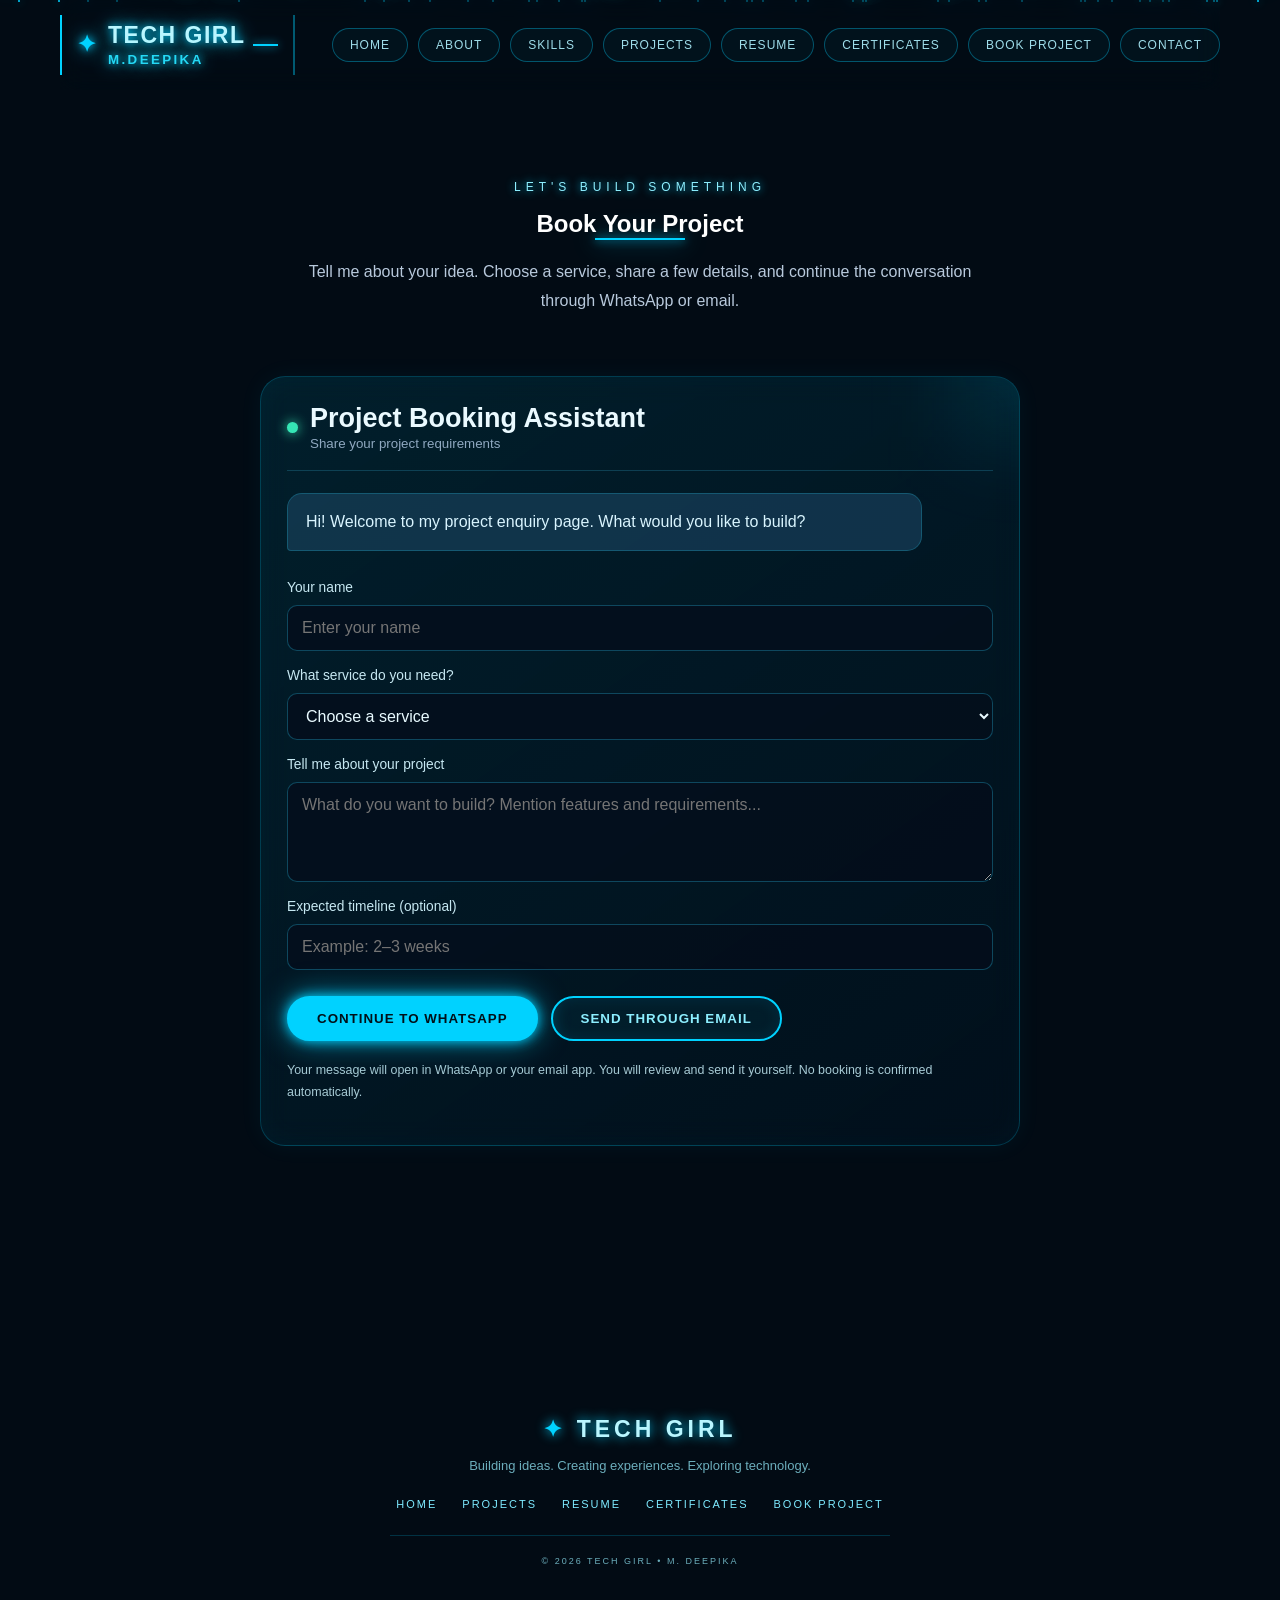
<file: book.html>
<!DOCTYPE html>
<html lang="en">
<head>
<meta charset="UTF-8">
<meta name="viewport" content="width=device-width, initial-scale=1.0">
<title>Book Your Project | Tech Girl</title>
<link rel="stylesheet" href="style.css">
</head>
<body class="inner-page">
<div class="background-overlay"></div><div class="particle-container" id="particleContainer"></div><div class="snow-container" id="snowContainer"></div>
<div class="portfolio-container">
<nav class="navbar">
<a href="index.html#home" class="logo"><span class="logo-star">✦</span><span class="brand-stack">TECH GIRL <small>M.DEEPIKA</small></span><span class="logo-line"></span></a>
<ul class="nav-links"><li><a href="index.html#home">HOME</a></li><li><a href="index.html#about">ABOUT</a></li><li><a href="index.html#skills">SKILLS</a></li><li><a href="projects.html">PROJECTS</a></li><li><a href="resume.html">RESUME</a></li><li><a href="certifications.html">CERTIFICATES</a></li><li><a href="book.html">BOOK PROJECT</a></li><li><a href="index.html#contact">CONTACT</a></li></ul>
</nav>
<main class="inner-main">
<section class="section inner-section booking-section"><div class="section-heading"><p class="section-small">LET'S BUILD SOMETHING</p><h1>Book Your <span>Project</span></h1><div class="heading-line"></div><p class="page-intro">Tell me about your idea. Choose a service, share a few details, and continue the conversation through WhatsApp or email.</p></div>
<div class="booking-chat glass-card"><div class="chat-top"><span class="chat-status-dot"></span><div><h3>Project Booking Assistant</h3><small>Share your project requirements</small></div></div><div class="chat-message assistant-message">Hi! Welcome to my project enquiry page. What would you like to build?</div><form id="bookingForm" class="booking-form"><label for="clientName">Your name</label><input id="clientName" name="clientName" type="text" placeholder="Enter your name" required><label for="serviceType">What service do you need?</label><select id="serviceType" name="serviceType" required><option value="">Choose a service</option><option>Portfolio Website</option><option>Business Website</option><option>E-commerce Website</option><option>Frontend Development</option><option>Full Stack Website</option><option>Website UI Design</option><option>Landing Page Design</option><option>Website Improvements / Bug Fixing</option><option>Other</option></select><label for="projectDetails">Tell me about your project</label><textarea id="projectDetails" name="projectDetails" rows="4" placeholder="What do you want to build? Mention features and requirements..." required></textarea><label for="deadline">Expected timeline (optional)</label><input id="deadline" name="deadline" type="text" placeholder="Example: 2–3 weeks"><div class="booking-actions"><button class="btn primary" type="submit"><span>CONTINUE TO WHATSAPP</span></button><button class="btn secondary" type="button" id="emailBooking"><span>SEND THROUGH EMAIL</span></button></div><p class="form-note">Your message will open in WhatsApp or your email app. You will review and send it yourself. No booking is confirmed automatically.</p></form></div></section></main>
<footer class="footer"><div class="footer-logo"><span>✦</span> TECH GIRL</div><p>Building ideas. Creating experiences. Exploring technology.</p><div class="footer-links"><a href="index.html">HOME</a><a href="projects.html">PROJECTS</a><a href="resume.html">RESUME</a><a href="certifications.html">CERTIFICATES</a><a href="book.html">BOOK PROJECT</a></div><div class="footer-line"></div><small>© 2026 TECH GIRL • M. DEEPIKA</small></footer>
</div>
<script src="script.js"></script><script src="config.js"></script><script src="features.js"></script>
</body></html>
</file>
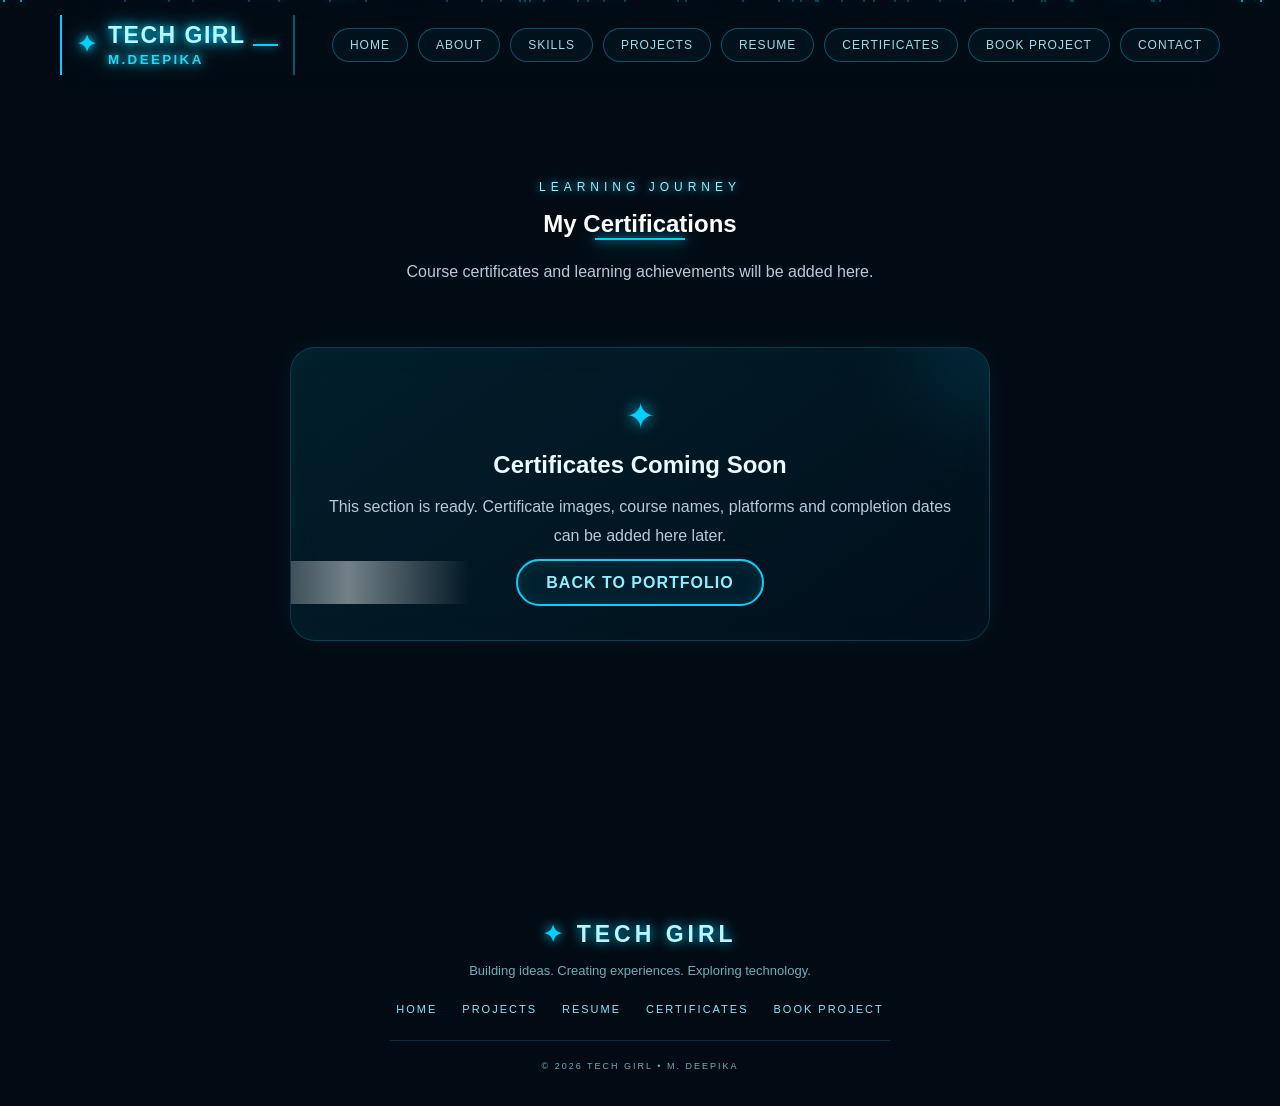
<file: certificate.html>
<!DOCTYPE html>
<html lang="en">
<head>
<meta charset="UTF-8">
<meta name="viewport" content="width=device-width, initial-scale=1.0">
<title>Certifications | Tech Girl</title>
<link rel="stylesheet" href="style.css">
</head>
<body class="inner-page">
<div class="background-overlay"></div><div class="particle-container" id="particleContainer"></div><div class="snow-container" id="snowContainer"></div>
<div class="portfolio-container">
<nav class="navbar">
<a href="index.html#home" class="logo"><span class="logo-star">✦</span><span class="brand-stack">TECH GIRL <small>M.DEEPIKA</small></span><span class="logo-line"></span></a>
<ul class="nav-links"><li><a href="index.html#home">HOME</a></li><li><a href="index.html#about">ABOUT</a></li><li><a href="index.html#skills">SKILLS</a></li><li><a href="projects.html">PROJECTS</a></li><li><a href="resume.html">RESUME</a></li><li><a href="certifications.html">CERTIFICATES</a></li><li><a href="book.html">BOOK PROJECT</a></li><li><a href="index.html#contact">CONTACT</a></li></ul>
</nav>
<main class="inner-main">
<section class="section inner-section"><div class="section-heading"><p class="section-small">LEARNING JOURNEY</p><h1>My <span>Certifications</span></h1><div class="heading-line"></div><p class="page-intro">Course certificates and learning achievements will be added here.</p></div><div class="glass-card empty-state"><div class="card-icon">✦</div><h2>Certificates Coming Soon</h2><p>This section is ready. Certificate images, course names, platforms and completion dates can be added here later.</p><a href="index.html#contact" class="btn secondary"><span>BACK TO PORTFOLIO</span></a></div></section></main>
<footer class="footer"><div class="footer-logo"><span>✦</span> TECH GIRL</div><p>Building ideas. Creating experiences. Exploring technology.</p><div class="footer-links"><a href="index.html">HOME</a><a href="projects.html">PROJECTS</a><a href="resume.html">RESUME</a><a href="certifications.html">CERTIFICATES</a><a href="book.html">BOOK PROJECT</a></div><div class="footer-line"></div><small>© 2026 TECH GIRL • M. DEEPIKA</small></footer>
</div>
<script src="script.js"></script><script src="config.js"></script><script src="features.js"></script>
</body></html>
</file>
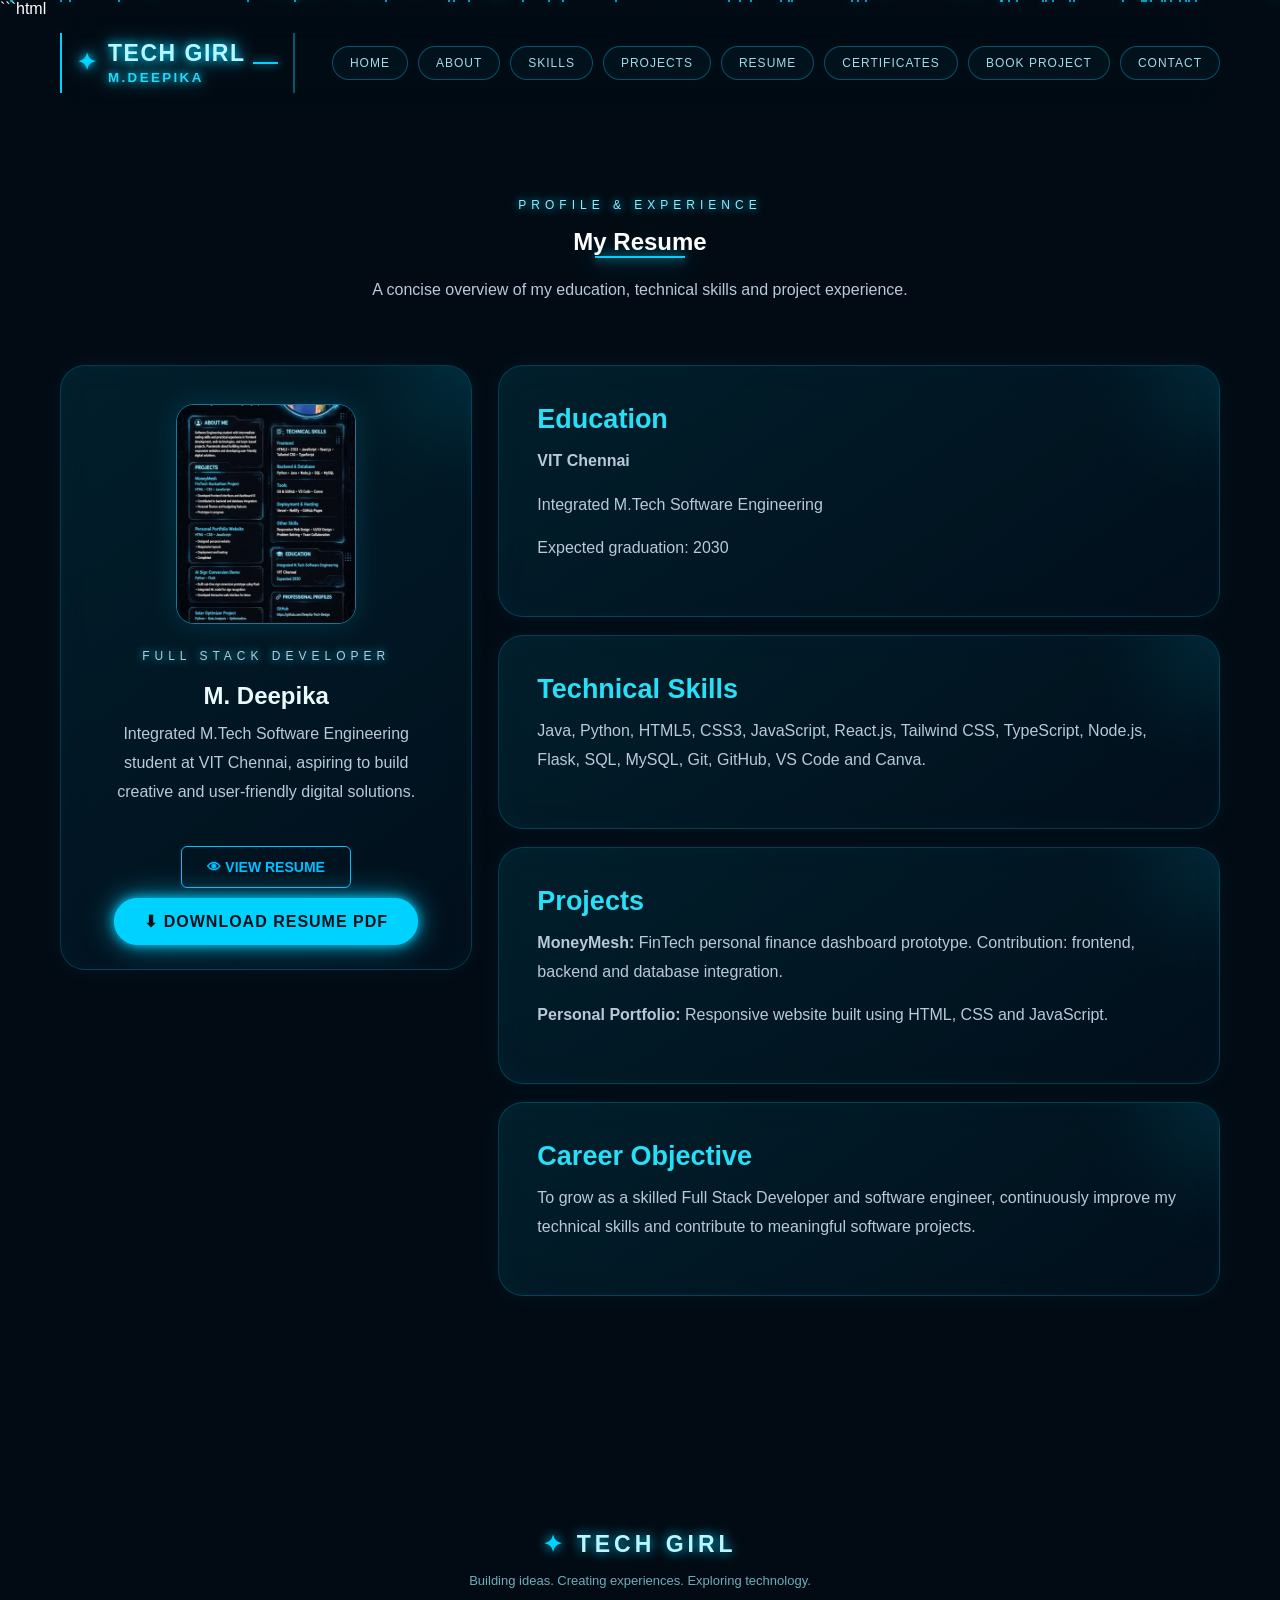
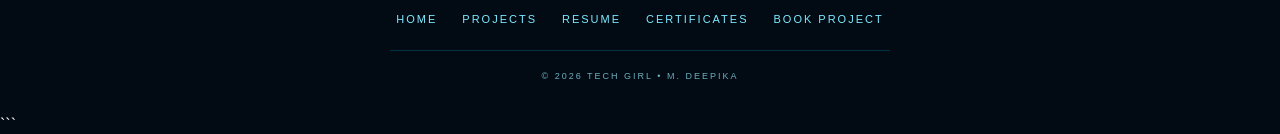
<file: resume.html>
```html
<!DOCTYPE html>
<html lang="en">

<head>
<meta charset="UTF-8">
<meta name="viewport" content="width=device-width, initial-scale=1.0">

<title>Resume | Tech Girl</title>

<link rel="stylesheet" href="style.css">

<style>

/* VIEW RESUME BUTTON */

.resume-view-btn {
    display: inline-block;
    margin-top: 15px;
    padding: 12px 25px;
    background: transparent;
    border: 1px solid #00bfff;
    color: #00bfff;
    border-radius: 6px;
    font-size: 14px;
    font-weight: bold;
    cursor: pointer;
    transition: 0.3s;
}

.resume-view-btn:hover {
    background: #00bfff;
    color: #000;
    box-shadow: 0 0 20px #00bfff;
}

/* FULL SCREEN RESUME VIEWER */

.resume-viewer {
    display: none;
    position: fixed;
    inset: 0;
    width: 100%;
    height: 100%;
    background: rgba(0, 0, 0, 0.97);
    z-index: 99999;
    justify-content: center;
    align-items: center;
    flex-direction: column;
    padding: 20px;
    box-sizing: border-box;
}

.resume-viewer.active {
    display: flex;
}

.resume-viewer img {
    max-width: 95%;
    max-height: 80vh;
    object-fit: contain;
    border-radius: 10px;
    box-shadow: 0 0 30px rgba(0, 191, 255, 0.3);
}

/* VIEWER BUTTONS */

.viewer-actions {
    display: flex;
    gap: 15px;
    margin-top: 25px;
    flex-wrap: wrap;
    justify-content: center;
}

.viewer-btn {
    padding: 12px 25px;
    border: 1px solid #00bfff;
    border-radius: 6px;
    background: transparent;
    color: #00bfff;
    text-decoration: none;
    font-size: 14px;
    font-weight: bold;
    cursor: pointer;
    transition: 0.3s;
}

.viewer-btn:hover {
    background: #00bfff;
    color: #000;
    box-shadow: 0 0 20px #00bfff;
}

/* CLOSE BUTTON */

.viewer-close {
    position: absolute;
    top: 20px;
    right: 30px;
    color: white;
    font-size: 38px;
    cursor: pointer;
    background: none;
    border: none;
}

</style>
</head>

<body class="inner-page">

<div class="background-overlay"></div>
<div class="particle-container" id="particleContainer"></div>
<div class="snow-container" id="snowContainer"></div>

<div class="portfolio-container">

<!-- NAVBAR -->

<nav class="navbar">

<a href="index.html#home" class="logo">

<span class="logo-star">✦</span>

<span class="brand-stack">
TECH GIRL
<small>M.DEEPIKA</small>
</span>

<span class="logo-line"></span>

</a>

<ul class="nav-links">

<li><a href="index.html#home">HOME</a></li>
<li><a href="index.html#about">ABOUT</a></li>
<li><a href="index.html#skills">SKILLS</a></li>
<li><a href="projects.html">PROJECTS</a></li>
<li><a href="resume.html">RESUME</a></li>
<li><a href="certifications.html">CERTIFICATES</a></li>
<li><a href="book.html">BOOK PROJECT</a></li>
<li><a href="index.html#contact">CONTACT</a></li>

</ul>

</nav>

<!-- MAIN CONTENT -->

<main class="inner-main">

<section class="section inner-section">

<div class="section-heading">

<p class="section-small">PROFILE & EXPERIENCE</p>

<h1>My <span>Resume</span></h1>

<div class="heading-line"></div>

<p class="page-intro">
A concise overview of my education, technical skills and project experience.
</p>

</div>

<div class="resume-layout">

<!-- RESUME PROFILE CARD -->

<div class="glass-card resume-card">

<div class="resume-image-wrap">

<img
src="assets/images/resume-profile.png"
alt="Resume profile image"
>

</div>

<p class="section-small">FULL STACK DEVELOPER</p>

<h2>M. Deepika</h2>

<p>
Integrated M.Tech Software Engineering student at VIT Chennai,
aspiring to build creative and user-friendly digital solutions.
</p>

<!-- VIEW RESUME BUTTON -->

<div class="resume-actions">

<button
class="resume-view-btn"
onclick="openResume()">

<span>👁 VIEW RESUME</span>

</button>

</div>

<!-- DOWNLOAD PDF -->

<div class="resume-actions">

<a
class="btn primary"
href="assets/resume/Deepika-Resume.pdf"
download>

<span>⬇ DOWNLOAD RESUME PDF</span>

</a>

</div>

</div>

<!-- RESUME DETAILS -->

<div class="resume-details">

<div class="glass-card">

<h3>Education</h3>

<p><strong>VIT Chennai</strong></p>

<p>Integrated M.Tech Software Engineering</p>

<p>Expected graduation: 2030</p>

</div>

<div class="glass-card">

<h3>Technical Skills</h3>

<p>
Java, Python, HTML5, CSS3, JavaScript, React.js,
Tailwind CSS, TypeScript, Node.js, Flask, SQL,
MySQL, Git, GitHub, VS Code and Canva.
</p>

</div>

<div class="glass-card">

<h3>Projects</h3>

<p>
<strong>MoneyMesh:</strong>
FinTech personal finance dashboard prototype.
Contribution: frontend, backend and database integration.
</p>

<p>
<strong>Personal Portfolio:</strong>
Responsive website built using HTML, CSS and JavaScript.
</p>

</div>

<div class="glass-card">

<h3>Career Objective</h3>

<p>
To grow as a skilled Full Stack Developer and software engineer,
continuously improve my technical skills and contribute to meaningful software projects.
</p>

</div>

</div>

</div>

</section>

</main>

<!-- FOOTER -->

<footer class="footer">

<div class="footer-logo">
<span>✦</span> TECH GIRL
</div>

<p>Building ideas. Creating experiences. Exploring technology.</p>

<div class="footer-links">

<a href="index.html">HOME</a>
<a href="projects.html">PROJECTS</a>
<a href="resume.html">RESUME</a>
<a href="certifications.html">CERTIFICATES</a>
<a href="book.html">BOOK PROJECT</a>

</div>

<div class="footer-line"></div>

<small>© 2026 TECH GIRL • M. DEEPIKA</small>

</footer>

</div>

<!-- FULL SCREEN IMAGE VIEWER -->

<div class="resume-viewer" id="resumeViewer">

<button
class="viewer-close"
onclick="closeResume()"
aria-label="Close">

&times;

</button>

<img
src="assets/images/resume-profile.png"
alt="Deepika Resume Full Screen"
>

<div class="viewer-actions">

<!-- DOWNLOAD IMAGE -->

<a
href="assets/images/resume-profile.png"
download="Deepika-Resume-Profile.png"
class="viewer-btn">

⬇ DOWNLOAD IMAGE

</a>

<!-- BACK BUTTON -->

<button
class="viewer-btn"
onclick="closeResume()">

← BACK

</button>

</div>

</div>

<!-- JAVASCRIPT -->

<script>

function openResume() {

    document.getElementById("resumeViewer").classList.add("active");

    document.body.style.overflow = "hidden";

}

function closeResume() {

    document.getElementById("resumeViewer").classList.remove("active");

    document.body.style.overflow = "";

}

// Click outside image to close

document.getElementById("resumeViewer").addEventListener("click", function(event) {

    if (event.target === this) {

        closeResume();

    }

});

// ESC key to close

document.addEventListener("keydown", function(event) {

    if (event.key === "Escape") {

        closeResume();

    }

});

</script>

<script src="script.js"></script>
<script src="config.js"></script>
<script src="features.js"></script>

</body>
</html>
```
</file>
<file: style.css>
/* =====================================================
   GLOBAL
   ===================================================== */

* {
    margin: 0;
    padding: 0;
    box-sizing: border-box;
    font-family: 'Segoe UI', Tahoma, Geneva, Verdana, sans-serif;
}

html {
    scroll-behavior: smooth;
}

body {
    background: #020b14;
    color: white;
    overflow-x: hidden;
}

a {
    text-decoration: none;
    color: inherit;
}


/* =====================================================
   BACKGROUND VIDEO
   ===================================================== */

.background-video {
    position: fixed;

    inset: 0;

    width: 100vw;
    height: 100vh;

    object-fit: cover;

    z-index: -20;

    pointer-events: none;

    filter:
        brightness(0.55)
        saturate(1.35)
        contrast(1.1);

    transform: scale(1.04);

    transition: transform 0.2s linear;
}


/* =====================================================
   VIDEO OVERLAY
   ===================================================== */

.video-overlay {
    position: fixed;

    inset: 0;

    z-index: -19;

    pointer-events: none;

    background:
        linear-gradient(
            135deg,
            rgba(2, 12, 22, 0.88),
            rgba(0, 47, 68, 0.62),
            rgba(2, 9, 18, 0.9)
        );
}

.video-overlay::after {
    content: "";

    position: absolute;

    inset: 0;

    background:
        radial-gradient(
            circle at 75% 40%,
            rgba(0, 210, 255, 0.18),
            transparent 30%
        ),
        radial-gradient(
            circle at 15% 70%,
            rgba(0, 255, 220, 0.12),
            transparent 35%
        );

    animation: atmosphere 8s ease-in-out infinite alternate;
}

@keyframes atmosphere {

    0% {
        opacity: 0.4;
    }

    100% {
        opacity: 1;
    }
}


/* =====================================================
   PORTFOLIO CONTAINER
   ===================================================== */

.portfolio-container {
    position: relative;

    z-index: 2;

    max-width: 1200px;

    margin: auto;

    padding: 0 20px;
}


/* =====================================================
   NAVBAR
   ===================================================== */

.navbar {
    min-height: 90px;

    display: flex;

    justify-content: space-between;

    align-items: center;

    position: sticky;

    top: 0;

    z-index: 100;

    backdrop-filter: blur(12px);

    background: rgba(2, 15, 25, 0.18);
}


/* =====================================================
   LOGO
   ===================================================== */

.logo {
    display: flex;

    align-items: center;

    gap: 8px;

    padding: 8px 15px;

    border-left: 2px solid #00d2ff;

    border-right: 2px solid rgba(0, 210, 255, 0.4);

    font-size: 23px;

    font-weight: 800;

    letter-spacing: 4px;

    color: #b9f6ff;

    text-shadow:
        0 0 8px #00d2ff,
        0 0 20px #00d2ff;

    transition: 0.3s;
}

.logo:hover {
    text-shadow:
        0 0 10px #00d2ff,
        0 0 30px #00d2ff,
        0 0 50px #00d2ff;

    transform: scale(1.03);
}

.logo-star {
    color: #00d2ff;

    animation: starPulse 1.8s infinite;
}

@keyframes starPulse {

    0%,
    100% {
        transform: scale(1);
    }

    50% {
        transform: scale(1.35);
    }
}

.logo-line {
    width: 25px;

    height: 2px;

    background: #00d2ff;

    box-shadow:
        0 0 10px #00d2ff;
}


/* =====================================================
   NAV LINKS
   ===================================================== */

.nav-links {
    display: flex;

    gap: 10px;

    list-style: none;

    flex-wrap: wrap;

    justify-content: center;
}

.nav-links a {
    display: block;

    padding: 9px 17px;

    border: 1px solid rgba(0, 210, 255, 0.35);

    border-radius: 30px;

    color: #9eddea;

    font-size: 12px;

    letter-spacing: 1px;

    background: rgba(0, 210, 255, 0.04);

    transition: 0.3s;
}

.nav-links a:hover {
    color: white;

    background: rgba(0, 210, 255, 0.18);

    border-color: #00d2ff;

    box-shadow:
        0 0 12px #00d2ff,
        0 0 30px rgba(0, 210, 255, 0.5);

    transform: translateY(-3px);
}


/* =====================================================
   HERO
   ===================================================== */

.hero {
    min-height: 88vh;

    display: flex;

    align-items: center;

    justify-content: space-between;

    gap: 60px;
}

.hero-text {
    flex: 1;

    max-width: 580px;

    animation: heroLeft 1.2s ease;
}

@keyframes heroLeft {

    from {
        opacity: 0;
        transform: translateX(-60px);
    }

    to {
        opacity: 1;
        transform: translateX(0);
    }
}

.small-text,
.section-small {
    color: #8defff;

    font-size: 12px;

    letter-spacing: 5px;

    margin-bottom: 16px;

    text-shadow:
        0 0 8px #00d2ff;
}

.hero h1 {
    font-size: clamp(40px, 5vw, 62px);

    line-height: 1.1;

    margin-bottom: 15px;
}

.hero h1 span,
.section-heading h2 span,
.contact-content h2 span {
    color: #00d2ff;

    text-shadow:
        0 0 10px #00d2ff,
        0 0 25px rgba(0, 210, 255, 0.9),
        0 0 50px rgba(0, 210, 255, 0.5);
}

.subtitle {
    color: #7eeaff;

    font-size: 18px;

    margin-bottom: 20px;

    text-shadow:
        0 0 10px #00d2ff;
}

.description {
    color: #a7cbd5;

    line-height: 1.7;

    margin-bottom: 17px;
}

.second-description {
    color: #79aeba;
}


/* =====================================================
   BUTTONS
   ===================================================== */

.button-group {
    display: flex;

    gap: 18px;

    margin-top: 30px;

    flex-wrap: wrap;
}

.btn {
    padding: 13px 28px;

    border-radius: 40px;

    font-weight: bold;

    letter-spacing: 1px;

    transition: 0.3s;

    position: relative;

    overflow: hidden;
}

.btn::before {
    content: "";

    position: absolute;

    top: 0;

    left: -120%;

    width: 100%;

    height: 100%;

    background: linear-gradient(
        90deg,
        transparent,
        rgba(255,255,255,0.45),
        transparent
    );

    transition: 0.5s;
}

.btn:hover::before {
    left: 120%;
}

.btn.primary {
    background: #00d2ff;

    color: #021019;

    border: 2px solid #00d2ff;

    box-shadow:
        0 0 12px #00d2ff,
        0 0 30px rgba(0,210,255,0.6);
}

.btn.primary:hover {
    transform: translateY(-5px);

    box-shadow:
        0 0 20px #00d2ff,
        0 0 50px #00d2ff,
        0 0 80px rgba(0,210,255,0.6);
}

.btn.secondary {
    color: #8defff;

    border: 2px solid #00d2ff;

    background: rgba(0,210,255,0.05);

    box-shadow:
        inset 0 0 15px rgba(0,210,255,0.1);
}

.btn.secondary:hover {
    color: white;

    background: rgba(0,210,255,0.18);

    transform: translateY(-5px);

    box-shadow:
        0 0 20px #00d2ff,
        inset 0 0 20px rgba(0,210,255,0.3);
}


/* =====================================================
   CHARACTER
   ===================================================== */

.hero-image-container {
    flex: 1;

    display: flex;

    justify-content: center;

    align-items: center;

    perspective: 1000px;

    animation: heroRight 1.2s ease;
}

@keyframes heroRight {

    from {
        opacity: 0;
        transform: translateX(60px);
    }

    to {
        opacity: 1;
        transform: translateX(0);
    }
}

.interactive-image {
    width: 360px;

    border-radius: 25px;

    overflow: hidden;

    border: 1px solid rgba(0,210,255,0.6);

    box-shadow:
        0 0 25px rgba(0,210,255,0.5),
        0 0 60px rgba(0,210,255,0.3),
        0 0 110px rgba(0,255,200,0.15);

    transform-style: preserve-3d;

    transition:
        transform 0.15s ease,
        box-shadow 0.3s ease;
}

.interactive-image:hover {
    box-shadow:
        0 0 40px #00d2ff,
        0 0 80px rgba(0,210,255,0.6),
        0 0 130px rgba(0,255,220,0.3);
}

.interactive-image img {
    width: 100%;

    display: block;
}


/* =====================================================
   IMAGE GLOW
   ===================================================== */

.image-glow {
    position: absolute;

    width: 350px;

    height: 350px;

    border-radius: 50%;

    background: rgba(0,210,255,0.15);

    filter: blur(90px);

    z-index: -1;

    animation: imageGlow 4s infinite alternate;
}

@keyframes imageGlow {

    from {
        transform: scale(0.9);
        opacity: 0.5;
    }

    to {
        transform: scale(1.2);
        opacity: 1;
    }
}


/* =====================================================
   SCROLL INDICATOR
   ===================================================== */

.scroll-indicator {
    text-align: center;

    padding: 20px 0 70px;

    color: #63d8ec;

    font-size: 10px;

    letter-spacing: 4px;
}

.scroll-line {
    width: 1px;

    height: 45px;

    background: #00d2ff;

    margin: 12px auto;

    box-shadow:
        0 0 10px #00d2ff;

    animation: scrollLine 1.5s infinite;
}

@keyframes scrollLine {

    0% {
        transform: scaleY(0);
        transform-origin: top;
    }

    50% {
        transform: scaleY(1);
    }

    100% {
        transform: scaleY(0);
        transform-origin: bottom;
    }
}


/* =====================================================
   SECTIONS
   ===================================================== */

.section {
    padding: 110px 0;

    position: relative;
}

.section-heading {
    text-align: center;

    margin-bottom: 60px;
}

.section-heading h2 {
    font-size: clamp(35px, 5vw, 52px);

    margin-bottom: 15px;
}

.heading-line {
    width: 90px;

    height: 2px;

    background: #00d2ff;

    margin: auto;

    box-shadow:
        0 0 10px #00d2ff,
        0 0 25px #00d2ff;

    animation: linePulse 2s infinite alternate;
}

@keyframes linePulse {

    from {
        width: 60px;
    }

    to {
        width: 130px;
    }
}


/* =====================================================
   ABOUT
   ===================================================== */

.about-grid {
    display: grid;

    grid-template-columns: 1.2fr 1fr;

    gap: 35px;

    align-items: center;
}

.glass-card,
.stat-card,
.skill-card,
.service-card,
.project-card {
    background:
        linear-gradient(
            145deg,
            rgba(0,210,255,0.10),
            rgba(0,20,35,0.5)
        );

    border: 1px solid rgba(0,210,255,0.22);

    backdrop-filter: blur(15px);

    box-shadow:
        inset 0 0 30px rgba(0,210,255,0.03),
        0 0 25px rgba(0,210,255,0.05);
}

.glass-card {
    padding: 38px;

    border-radius: 25px;

    position: relative;

    overflow: hidden;
}

.glass-card::before,
.project-card::before,
.skill-card::before,
.service-card::before {
    content: "";

    position: absolute;

    width: 120px;

    height: 120px;

    background: rgba(0,210,255,0.12);

    filter: blur(45px);

    top: -60px;

    right: -60px;
}

.card-icon {
    font-size: 35px;

    color: #00d2ff;

    text-shadow:
        0 0 15px #00d2ff;

    margin-bottom: 15px;
}

.glass-card h3 {
    font-size: 27px;

    margin-bottom: 18px;
}

.glass-card p {
    color: #a7cbd5;

    line-height: 1.8;

    margin-bottom: 15px;
}

.about-tags {
    display: flex;

    gap: 10px;

    flex-wrap: wrap;

    margin-top: 20px;
}

.about-tags span,
.project-tech span {
    padding: 7px 12px;

    border-radius: 20px;

    border: 1px solid rgba(0,210,255,0.35);

    color: #7eeaff;

    font-size: 10px;

    letter-spacing: 1px;

    background: rgba(0,210,255,0.05);
}


/* =====================================================
   STATS
   ===================================================== */

.stats-grid {
    display: grid;

    grid-template-columns: 1fr 1fr;

    gap: 18px;
}

.stat-card {
    padding: 30px 20px;

    border-radius: 20px;

    text-align: center;

    transition: 0.35s;
}

.stat-card:hover {
    transform: translateY(-8px);

    border-color: #00d2ff;

    box-shadow:
        0 0 25px rgba(0,210,255,0.25);
}

.stat-card strong {
    display: block;

    font-size: 42px;

    color: #00d2ff;

    text-shadow:
        0 0 15px #00d2ff;
}

.stat-card span {
    color: #83c8d6;

    font-size: 10px;

    letter-spacing: 2px;
}


/* =====================================================
   SKILLS
   ===================================================== */

.skills-grid {
    display: grid;

    grid-template-columns: repeat(4, 1fr);

    gap: 18px;
}

.skill-card {
    padding: 28px;

    border-radius: 20px;

    position: relative;

    overflow: hidden;

    transition: 0.35s;
}

.skill-card:hover {
    transform: translateY(-10px) scale(1.02);

    border-color: #00d2ff;

    box-shadow:
        0 0 30px rgba(0,210,255,0.2);
}

.skill-number {
    color: rgba(126,234,255,0.35);

    font-size: 12px;

    letter-spacing: 2px;
}

.skill-icon {
    font-size: 36px;

    color: #00d2ff;

    margin: 25px 0 15px;

    text-shadow:
        0 0 15px #00d2ff;
}

.skill-card h3 {
    font-size: 19px;

    margin-bottom: 10px;
}

.skill-card p {
    color: #7daeba;

    font-size: 13px;

    line-height: 1.6;
}

.skill-bar {
    height: 3px;

    background: rgba(255,255,255,0.08);

    margin-top: 25px;

    overflow: hidden;
}

.skill-bar span {
    display: block;

    height: 100%;

    background: #00d2ff;

    box-shadow:
        0 0 12px #00d2ff;
}


/* =====================================================
   SERVICES
   ===================================================== */

.services-grid {
    display: grid;

    grid-template-columns: repeat(4, 1fr);

    gap: 18px;
}

.service-card {
    padding: 32px;

    border-radius: 20px;

    position: relative;

    overflow: hidden;

    transition: 0.35s;
}

.service-card:hover {
    transform: translateY(-8px);

    border-color: #00d2ff;

    box-shadow:
        0 0 30px rgba(0,210,255,0.2);
}

.service-icon {
    font-size: 35px;

    color: #00d2ff;

    text-shadow:
        0 0 15px #00d2ff;

    margin-bottom: 20px;
}

.service-card h3 {
    margin-bottom: 12px;
}

.service-card p {
    color: #8bbbc6;

    line-height: 1.7;

    font-size: 14px;
}


/* =====================================================
   PROJECTS
   ===================================================== */

.projects-grid {
    display: grid;

    grid-template-columns: 1fr 1fr;

    gap: 25px;
}

.project-card {
    border-radius: 22px;

    overflow: hidden;

    position: relative;

    transition: 0.4s;
}

.project-card:hover {
    transform: translateY(-10px);

    border-color: #00d2ff;

    box-shadow:
        0 0 30px rgba(0,210,255,0.25);
}

.project-image {
    height: 230px;

    overflow: hidden;

    position: relative;
}

.project-image img {
    width: 100%;

    height: 100%;

    object-fit: cover;

    transition: 0.6s;
}

.project-card:hover .project-image img {
    transform: scale(1.12);
}

.project-image-overlay {
    position: absolute;

    inset: 0;

    display: flex;

    align-items: flex-end;

    padding: 20px;

    background:
        linear-gradient(
            transparent,
            rgba(0,15,25,0.9)
        );
}

.project-image-overlay span {
    color: #7eeaff;

    font-size: 10px;

    letter-spacing: 3px;

    text-shadow:
        0 0 8px #00d2ff;
}

.project-content {
    padding: 28px;
}

.project-number {
    font-size: 10px;

    color: #00d2ff;

    letter-spacing: 3px;
}

.project-content h3 {
    font-size: 24px;

    margin: 12px 0;
}

.project-content p {
    color: #8bbbc6;

    line-height: 1.7;

    font-size: 14px;
}

.project-tech {
    display: flex;

    gap: 8px;

    flex-wrap: wrap;

    margin-top: 20px;
}


/* =====================================================
   CONTACT
   ===================================================== */

.contact-box {
    min-height: 430px;

    border-radius: 30px;

    border: 1px solid rgba(0,210,255,0.3);

    background:
        linear-gradient(
            135deg,
            rgba(0,210,255,0.1),
            rgba(0,15,25,0.6)
        );

    backdrop-filter: blur(18px);

    display: flex;

    align-items: center;

    justify-content: space-between;

    padding: 60px;

    overflow: hidden;

    position: relative;

    box-shadow:
        0 0 40px rgba(0,210,255,0.08);
}

.contact-content {
    max-width: 600px;
}

.contact-content h2 {
    font-size: clamp(40px, 5vw, 60px);

    margin-bottom: 18px;
}

.contact-content > p:not(.section-small) {
    color: #94c5d0;

    line-height: 1.7;

    margin-bottom: 30px;
}

.contact-button {
    display: inline-flex;

    align-items: center;

    gap: 30px;

    padding: 14px 22px;

    border: 1px solid #00d2ff;

    border-radius: 40px;

    color: #8defff;

    transition: 0.3s;

    box-shadow:
        0 0 12px rgba(0,210,255,0.25);
}

.contact-button b {
    font-size: 22px;

    color: #00d2ff;
}

.contact-button:hover {
    color: #021019;

    background: #00d2ff;

    box-shadow:
        0 0 25px #00d2ff,
        0 0 60px rgba(0,210,255,0.5);

    transform: translateX(5px);
}


/* =====================================================
   CONTACT ORB
   ===================================================== */

.contact-orb {
    width: 230px;

    height: 230px;

    position: relative;

    display: flex;

    align-items: center;

    justify-content: center;
}

.orb-core {
    width: 75px;

    height: 75px;

    border-radius: 50%;

    display: flex;

    align-items: center;

    justify-content: center;

    color: #00d2ff;

    font-size: 30px;

    background: rgba(0,210,255,0.12);

    border: 1px solid #00d2ff;

    box-shadow:
        0 0 20px #00d2ff,
        0 0 60px rgba(0,210,255,0.5);

    animation: orbPulse 2s infinite alternate;
}

@keyframes orbPulse {

    from {
        transform: scale(0.9);
    }

    to {
        transform: scale(1.1);
    }
}

.orb-ring {
    position: absolute;

    border-radius: 50%;

    border: 1px solid rgba(0,210,255,0.45);

    box-shadow:
        0 0 15px rgba(0,210,255,0.3);
}

.ring-one {
    width: 150px;
    height: 150px;

    animation: rotateRing 8s linear infinite;
}

.ring-two {
    width: 220px;
    height: 220px;

    border-style: dashed;

    animation: rotateRing 12s linear infinite reverse;
}

@keyframes rotateRing {

    from {
        transform: rotate(0);
    }

    to {
        transform: rotate(360deg);
    }
}


/* =====================================================
   FOOTER
   ===================================================== */

.footer {
    text-align: center;

    padding: 70px 0 35px;

    color: #6caebc;
}

.footer-logo {
    font-size: 23px;

    font-weight: bold;

    letter-spacing: 4px;

    color: #b9f6ff;

    text-shadow:
        0 0 12px #00d2ff;

    margin-bottom: 15px;
}

.footer-logo span {
    color: #00d2ff;
}

.footer p {
    font-size: 13px;

    margin-bottom: 25px;
}

.footer-links {
    display: flex;

    justify-content: center;

    gap: 25px;

    flex-wrap: wrap;

    margin-bottom: 25px;
}

.footer-links a {
    font-size: 11px;

    letter-spacing: 2px;

    color: #7eeaff;

    transition: 0.3s;
}

.footer-links a:hover {
    color: white;

    text-shadow:
        0 0 10px #00d2ff;
}

.footer-line {
    height: 1px;

    max-width: 500px;

    margin: auto;

    background: rgba(0,210,255,0.2);
}

.footer small {
    display: block;

    margin-top: 20px;

    font-size: 9px;

    letter-spacing: 2px;
}


/* =====================================================
   SNOW
   ===================================================== */

.snow-container {
    position: fixed;

    inset: 0;

    pointer-events: none;

    overflow: hidden;

    z-index: 9999;
}

.snowflake {
    position: absolute;

    top: -20px;

    border-radius: 50%;

    background: white;

    box-shadow:
        0 0 8px #00d9ff,
        0 0 20px #00d9ff,
        0 0 35px #00d9ff;

    animation:
        snowfall linear infinite;
}

@keyframes snowfall {

    0% {
        transform:
            translateY(-20px)
            translateX(0);
    }

    50% {
        transform:
            translateY(50vh)
            translateX(45px);
    }

    100% {
        transform:
            translateY(110vh)
            translateX(-45px);
    }
}


/* =====================================================
   PARTICLES
   ===================================================== */

.particle-container {
    position: fixed;

    inset: 0;

    pointer-events: none;

    z-index: 1;
}

.particle {
    position: absolute;

    width: 2px;

    height: 2px;

    background: #00d2ff;

    border-radius: 50%;

    box-shadow:
        0 0 8px #00d2ff;

    animation:
        particleFloat linear infinite;
}

@keyframes particleFloat {

    0% {
        transform:
            translateY(100vh)
            scale(0);
        opacity: 0;
    }

    20% {
        opacity: 1;
    }

    80% {
        opacity: 1;
    }

    100% {
        transform:
            translateY(-20vh)
            scale(1.5);
        opacity: 0;
    }
}


/* =====================================================
   LIGHTNING
   ===================================================== */

.lightning {
    position: fixed;

    width: 2px;

    height: 180px;

    background: #b9f6ff;

    box-shadow:
        0 0 8px #00d2ff,
        0 0 20px #00d2ff,
        0 0 50px #00d2ff;

    opacity: 0;

    z-index: 9998;

    pointer-events: none;

    transform: rotate(35deg);

    filter: blur(0.3px);
}

.lightning-one {
    top: 20%;

    left: 15%;
}

.lightning-two {
    top: 55%;

    right: 17%;

    transform: rotate(-35deg);
}

.lightning-three {
    top: 75%;

    left: 50%;

    transform: rotate(20deg);
}

.lightning.active {
    animation: lightningFlash 0.35s ease;
}

@keyframes lightningFlash {

    0%,
    100% {
        opacity: 0;
    }

    20% {
        opacity: 1;
    }

    35% {
        opacity: 0.2;
    }

    50% {
        opacity: 1;
    }

    70% {
        opacity: 0.3;
    }
}


/* =====================================================
   RESPONSIVE
   ===================================================== */

@media (max-width: 900px) {

    .navbar {
        flex-direction: column;

        gap: 20px;

        padding: 20px 0;
    }

    .hero {
        flex-direction: column;

        text-align: center;

        padding-top: 60px;
    }

    .button-group {
        justify-content: center;
    }

    .about-grid {
        grid-template-columns: 1fr;
    }

    .skills-grid,
    .services-grid {
        grid-template-columns: 1fr 1fr;
    }

    .contact-box {
        flex-direction: column;

        text-align: center;

        gap: 50px;

        padding: 45px 25px;
    }

    .contact-button {
        justify-content: center;
    }
}


@media (max-width: 600px) {

    .portfolio-container {
        padding: 0 15px;
    }

    .logo {
        font-size: 18px;

        letter-spacing: 3px;
    }

    .nav-links {
        gap: 5px;
    }

    .nav-links a {
        padding: 7px 10px;

        font-size: 9px;
    }

    .hero {
        min-height: auto;

        padding: 60px 0;
    }

    .interactive-image {
        width: 280px;
    }

    .skills-grid,
    .services-grid,
    .projects-grid,
    .stats-grid {
        grid-template-columns: 1fr;
    }

    .section {
        padding: 80px 0;
    }

    .glass-card {
        padding: 25px;
    }

    .contact-box {
        min-height: 500px;
    }

    .contact-orb {
        transform: scale(0.8);
    }
}

/* =====================================================
   ADDITIONS – INNER PAGES & NEW FEATURES
   Existing theme and styles above are preserved.
   ===================================================== */
.brand-stack{display:inline-flex;flex-direction:column;line-height:1.05;letter-spacing:1.5px}.brand-stack small{font-size:.58em;color:#25d9f5;letter-spacing:2.4px;margin-top:5px}.text-link{display:inline-block;margin-top:15px;color:#27dff7;text-decoration:none;font-size:.78rem;font-weight:700;letter-spacing:1px;transition:.3s}.text-link:hover{color:#fff;text-shadow:0 0 12px #20dafa;transform:translateX(4px)}.section-cta{display:flex;justify-content:center;margin-top:36px}.education-section{padding-top:45px}.education-card{max-width:760px;margin:0 auto}.education-card p{line-height:1.8}.inner-page{min-height:100vh}.inner-main{min-height:65vh;padding-top:45px}.inner-section{padding-top:45px}.page-intro{max-width:720px;margin:18px auto 0;color:#b8c9dc;line-height:1.8;text-align:center}.inner-project-grid{margin-top:42px}.resume-layout{display:grid;grid-template-columns:minmax(250px,.8fr) minmax(0,1.4fr);gap:26px;align-items:start;margin-top:38px}.resume-card{position:sticky;top:25px;text-align:center}.resume-image-wrap{width:180px;height:220px;margin:0 auto 22px;border-radius:18px;overflow:hidden;border:1px solid rgba(38,220,255,.5);box-shadow:0 0 28px rgba(0,210,255,.15)}.resume-image-wrap img{width:100%;height:100%;object-fit:cover}.resume-card h2{color:#eafaff;margin:10px 0}.resume-card p,.resume-details p{color:#b9c9da;line-height:1.8}.resume-actions{margin-top:24px}.resume-details{display:grid;gap:18px}.resume-details .glass-card h3{color:#27dff7;margin-bottom:12px}.empty-state{max-width:700px;margin:45px auto;text-align:center;padding:48px 28px}.empty-state h2{color:#eafaff;margin:14px 0}.empty-state p{color:#b8c9dc;line-height:1.8;margin-bottom:24px}.booking-chat{max-width:760px;margin:35px auto;padding:26px}.chat-top{display:flex;align-items:center;gap:12px;border-bottom:1px solid rgba(65,210,255,.2);padding-bottom:18px;margin-bottom:22px}.chat-top h3{color:#eafaff;margin:0}.chat-top small{color:#8fa9c1}.chat-status-dot{width:11px;height:11px;border-radius:50%;background:#35e5b5;box-shadow:0 0 12px #35e5b5}.chat-message{max-width:90%;padding:15px 18px;border-radius:15px;line-height:1.65;margin-bottom:22px;animation:chatAppear .55s ease both}.assistant-message{background:rgba(25,67,94,.65);border:1px solid rgba(38,220,255,.22);color:#d9f5ff;border-bottom-left-radius:4px}.booking-form{display:grid;gap:10px}.booking-form label{color:#c6e8f2;font-size:.86rem;margin-top:7px}.booking-form input,.booking-form select,.booking-form textarea{width:100%;padding:13px 14px;background:rgba(4,14,29,.86);border:1px solid rgba(40,206,245,.3);border-radius:10px;color:#e8faff;outline:none;font:inherit;transition:.3s}.booking-form select option{background:#071426;color:#fff}.booking-form input:focus,.booking-form select:focus,.booking-form textarea:focus{border-color:#27dff7;box-shadow:0 0 16px rgba(39,223,247,.15)}.booking-actions{display:flex;flex-wrap:wrap;gap:13px;margin-top:16px}.booking-actions button{cursor:pointer}.form-note{color:#8fa9c1;font-size:.78rem;line-height:1.6;margin-top:8px}.inner-page .footer{margin-top:55px}@keyframes chatAppear{from{opacity:0;transform:translateY(12px)}to{opacity:1;transform:translateY(0)}}
@media(max-width:900px){.resume-layout{grid-template-columns:1fr}.resume-card{position:relative;top:auto}.nav-links{flex-wrap:wrap;justify-content:center;gap:12px}.navbar{gap:18px;flex-wrap:wrap}}
@media(max-width:600px){.inner-main{padding-top:20px}.booking-chat{padding:18px}.booking-actions{flex-direction:column}.booking-actions .btn{width:100%;text-align:center}.resume-image-wrap{width:150px;height:185px}.brand-stack small{font-size:.52em}}

.reveal-ready{opacity:0;transform:translateY(24px);transition:opacity .7s ease,transform .7s ease}.reveal-ready.revealed{opacity:1;transform:translateY(0)}.nav-links a.active{color:#27dff7;text-shadow:0 0 12px rgba(39,223,247,.75)}

.hero-name{display:block;margin-top:8px;color:#25d9f5;font-size:.42em;letter-spacing:5px;font-weight:700;text-shadow:0 0 12px rgba(37,217,245,.55)}
</file>
